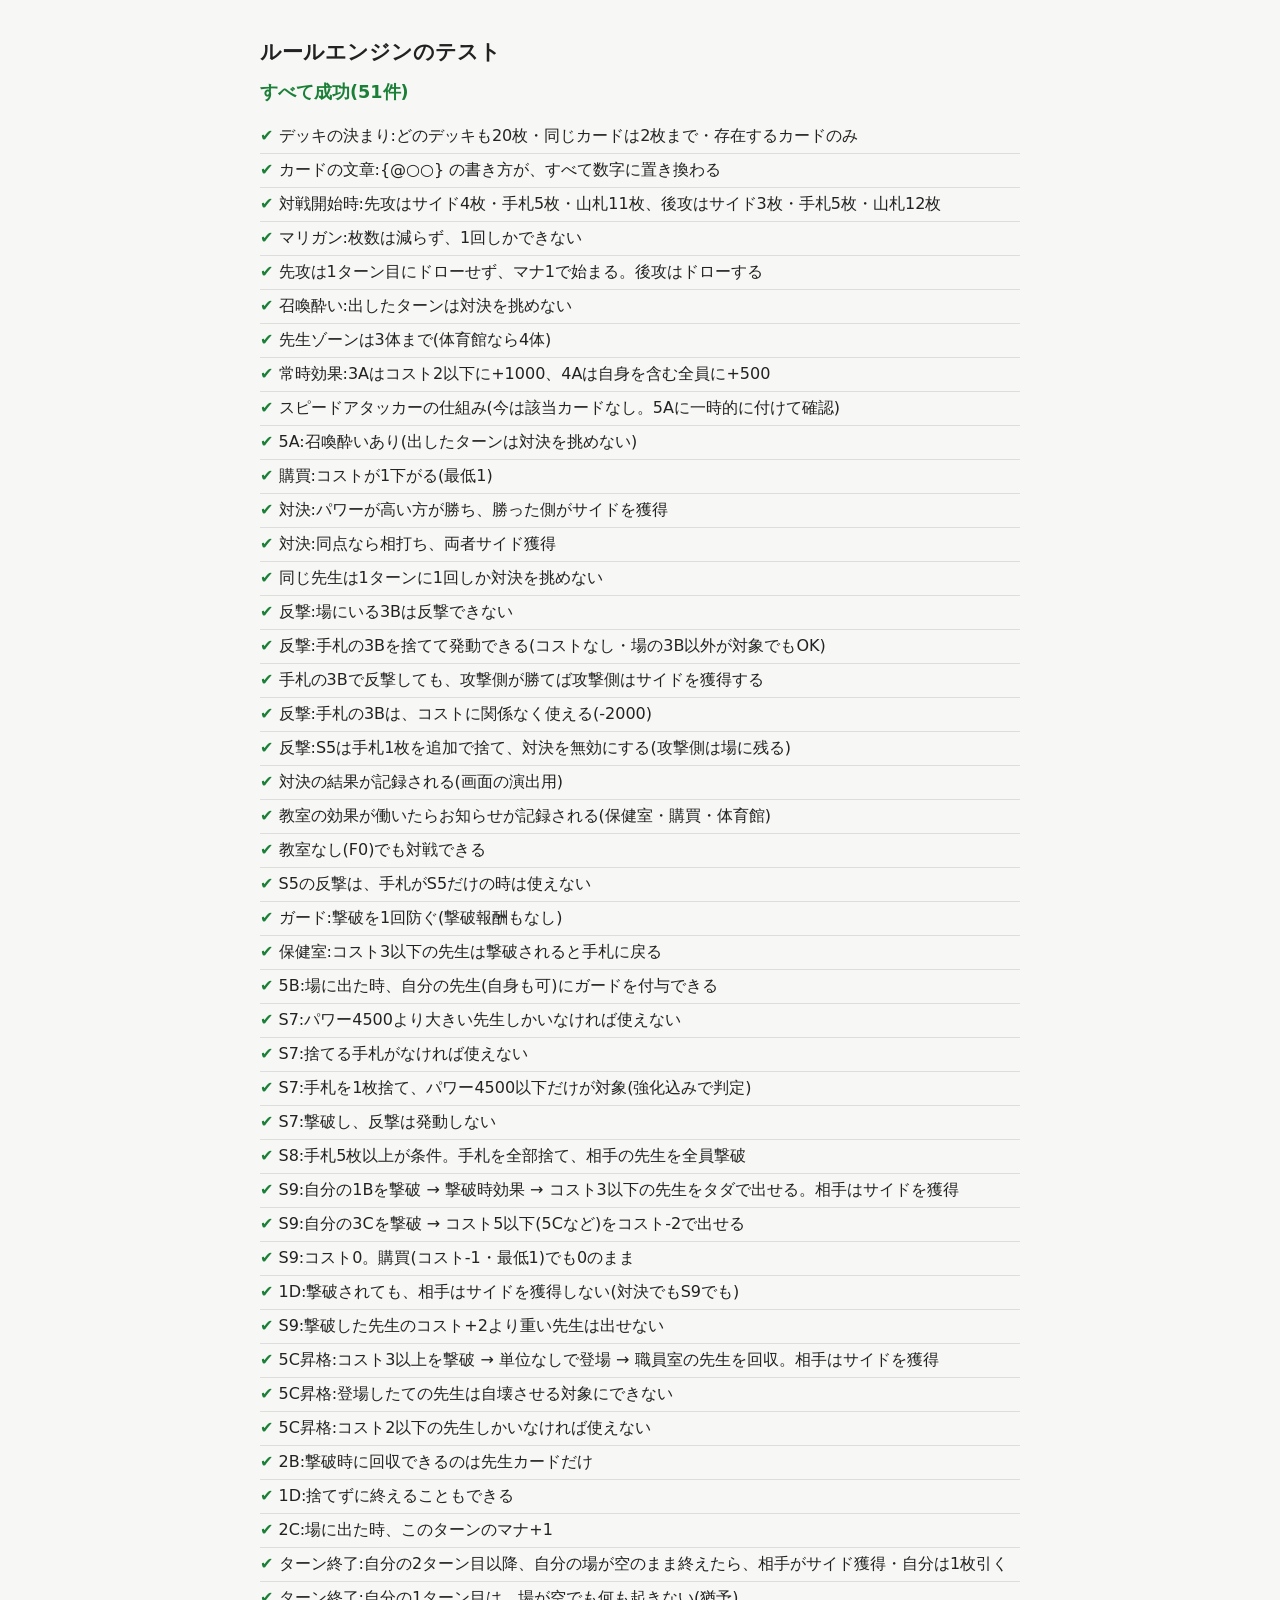
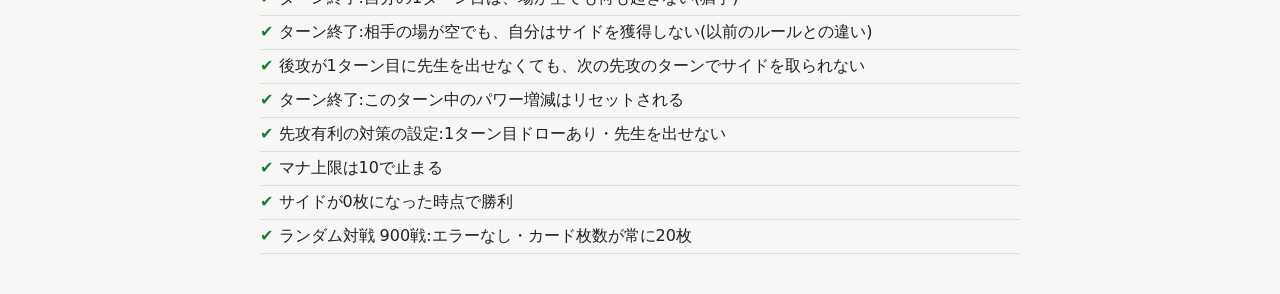
<file: New games/tests/index.html>
<!DOCTYPE html>
<html lang="ja">
<head>
  <meta charset="UTF-8">
  <meta name="viewport" content="width=device-width, initial-scale=1">
  <title>エンジンのテスト</title>
  <style>
    :root { --bg: #f7f7f5; --fg: #222; --ok: #1a7f37; --ng: #c62828; --muted: #777; }
    @media (prefers-color-scheme: dark) {
      :root { --bg: #1b1b1d; --fg: #eee; --ok: #4ac26b; --ng: #ff6b6b; --muted: #999; }
    }
    body { background: var(--bg); color: var(--fg); font-family: system-ui, sans-serif; margin: 0; padding: 24px 16px; }
    main { max-width: 760px; margin: 0 auto; }
    h1 { font-size: 1.3rem; }
    #summary { font-size: 1.1rem; font-weight: bold; margin-bottom: 16px; }
    ul { list-style: none; padding: 0; }
    li { padding: 6px 0; border-bottom: 1px solid color-mix(in srgb, var(--fg) 12%, transparent); }
    .ok::before { content: '✔ '; color: var(--ok); }
    .ng::before { content: '✘ '; color: var(--ng); }
    .err { color: var(--ng); font-size: 0.9rem; margin-left: 1.4em; }
  </style>
</head>
<body>
  <main>
    <h1>ルールエンジンのテスト</h1>
    <div id="summary">実行中…(ランダム対戦に数秒かかります)</div>
    <ul id="list"></ul>
  </main>
  <script type="module">
    const { results } = await import('./engine.test.js');
    const ng = results.filter((r) => !r.ok).length;
    document.getElementById('summary').textContent =
      ng === 0 ? `すべて成功(${results.length}件)` : `${ng}件 失敗 / 全${results.length}件`;
    document.getElementById('summary').style.color = ng === 0 ? 'var(--ok)' : 'var(--ng)';
    const list = document.getElementById('list');
    for (const r of results) {
      const li = document.createElement('li');
      li.className = r.ok ? 'ok' : 'ng';
      li.textContent = r.name;
      if (!r.ok) {
        const e = document.createElement('div');
        e.className = 'err';
        e.textContent = r.error;
        li.appendChild(e);
      }
      list.appendChild(li);
    }
    window.testResults = results;
  </script>
</body>
</html>
</file>
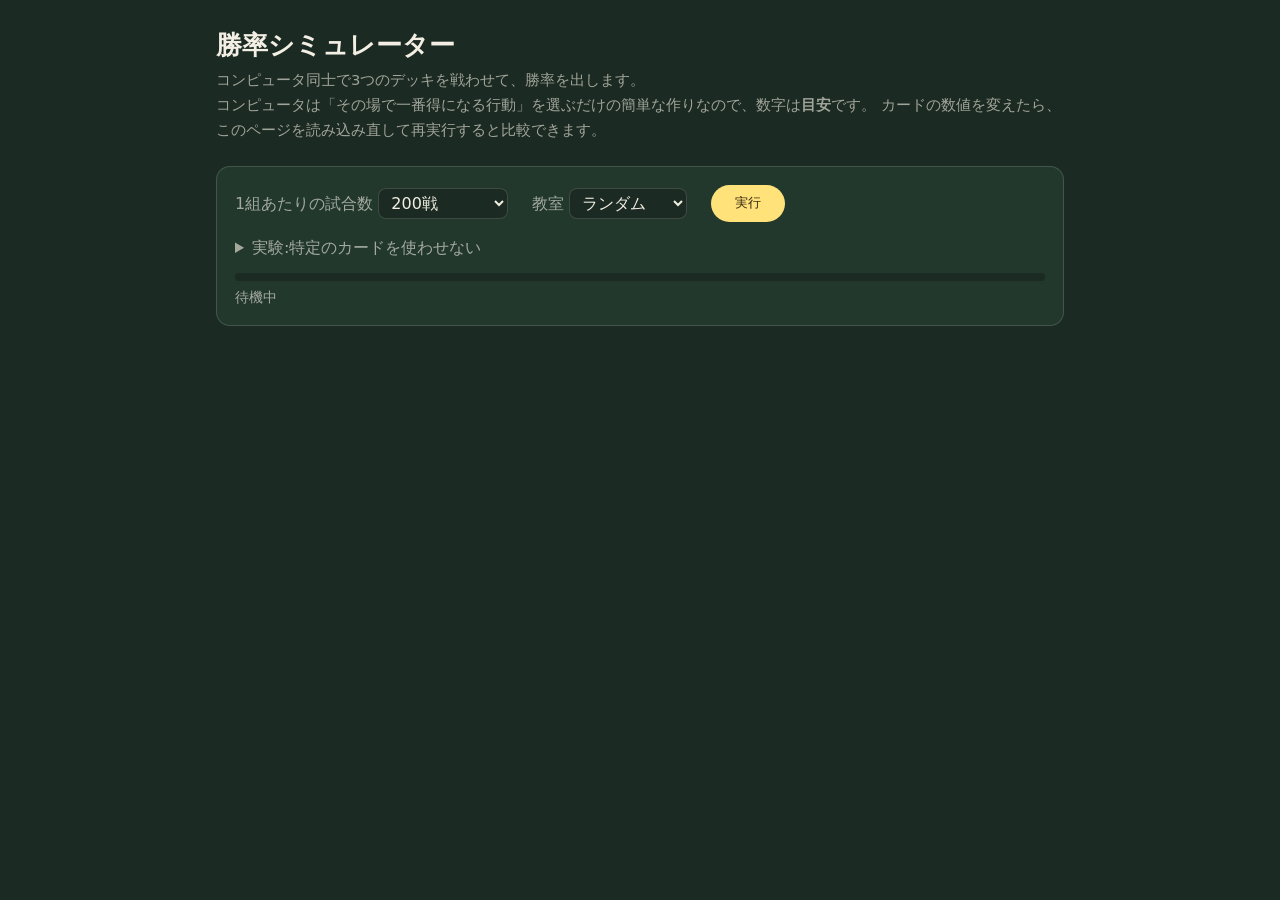
<file: tools/sim.html>
<!DOCTYPE html>
<html lang="ja">
<head>
  <meta charset="UTF-8">
  <meta name="viewport" content="width=device-width, initial-scale=1">
  <title>勝率シミュレーター</title>
  <style>
    :root {
      --bg: #1b2a22; --panel: #22382d; --line: rgba(243, 239, 228, 0.16);
      --fg: #f3efe4; --dim: rgba(243, 239, 228, 0.62); --accent: #ffe27a;
      --good: 110, 231, 154; --bad: 255, 123, 123;
    }
    * { box-sizing: border-box; }
    body { margin: 0; background: var(--bg); color: var(--fg); font-family: 'Zen Maru Gothic', 'Yu Gothic', system-ui, sans-serif; }
    main { max-width: 880px; margin: 0 auto; padding: 28px 16px 60px; }
    h1 { margin: 0 0 4px; font-size: 1.6rem; }
    .lead { margin: 0 0 24px; color: var(--dim); line-height: 1.7; font-size: 0.92rem; }
    .panel { background: var(--panel); border: 1px solid var(--line); border-radius: 14px; padding: 18px; margin-bottom: 18px; }
    .controls { display: flex; flex-wrap: wrap; gap: 14px 24px; align-items: center; }
    label { color: var(--dim); }
    select { font: inherit; background: var(--bg); color: var(--fg); border: 1px solid var(--line); border-radius: 8px; padding: 4px 8px; }
    button { font: 700 1rem/1 inherit; font-family: inherit; padding: 0.7em 1.8em; border-radius: 999px; border: 0; cursor: pointer;
      background: var(--accent); color: #3a2a10; }
    button:disabled { opacity: 0.4; cursor: default; }
    .progress { height: 8px; border-radius: 999px; background: var(--bg); overflow: hidden; margin-top: 14px; }
    .progress > div { height: 100%; width: 0; background: var(--accent); transition: width 0.2s; }
    .status { margin-top: 8px; color: var(--dim); font-size: 0.85rem; font-variant-numeric: tabular-nums; }
    h2 { font-size: 1.05rem; margin: 0 0 12px; }
    .note { color: var(--dim); font-size: 0.8rem; margin: 10px 0 0; line-height: 1.6; }
    .scroll { overflow-x: auto; }
    table { border-collapse: separate; border-spacing: 4px; width: 100%; font-variant-numeric: tabular-nums; }
    th { font-weight: 700; color: var(--dim); font-size: 0.85rem; padding: 6px; text-align: center; }
    th.row { text-align: right; white-space: nowrap; }
    td.cell { text-align: center; padding: 12px 6px; border-radius: 8px; font-weight: 700; font-size: 1.15rem; }
    td.cell small { display: block; font-weight: 400; font-size: 0.72rem; color: var(--dim); margin-top: 2px; }
    td.mirror { color: var(--dim); background: rgba(255, 255, 255, 0.04); font-size: 0.85rem; font-weight: 400; }
    .stats { display: grid; grid-template-columns: repeat(auto-fit, minmax(170px, 1fr)); gap: 10px; }
    .stat { background: var(--bg); border-radius: 10px; padding: 12px 14px; }
    .stat b { display: block; font-size: 1.5rem; font-variant-numeric: tabular-nums; }
    .stat span { color: var(--dim); font-size: 0.8rem; }
    .experiment { margin-top: 16px; }
    .experiment summary { cursor: pointer; color: var(--dim); }
    .experiment__inputs { display: grid; grid-template-columns: repeat(auto-fit, minmax(220px, 1fr)); gap: 10px; }
    .experiment__inputs label { display: flex; flex-direction: column; gap: 4px; font-size: 0.85rem; }
    .experiment__inputs input { font: inherit; background: var(--bg); color: var(--fg); border: 1px solid var(--line); border-radius: 8px; padding: 6px 8px; }
    .cards { display: grid; grid-template-columns: repeat(auto-fit, minmax(250px, 1fr)); gap: 16px; }
    .cards h3 { margin: 0 0 6px; font-size: 0.95rem; }
    .cards table { border-spacing: 0; font-size: 0.82rem; }
    .cards th, .cards td { padding: 4px 6px; text-align: right; border-bottom: 1px solid var(--line); }
    .cards th:first-child, .cards td:first-child { text-align: left; }
    .cards td.hi { color: rgb(var(--good)); font-weight: 700; }
    .cards td.lo { color: rgb(var(--bad)); }
  </style>
</head>
<body>
<main>
  <h1>勝率シミュレーター</h1>
  <p class="lead">
    コンピュータ同士で3つのデッキを戦わせて、勝率を出します。<br>
    コンピュータは「その場で一番得になる行動」を選ぶだけの簡単な作りなので、数字は<b>目安</b>です。
    カードの数値を変えたら、このページを読み込み直して再実行すると比較できます。
  </p>

  <div class="panel">
    <div class="controls">
      <label>1組あたりの試合数
        <select id="games">
          <option value="50">50戦(速い)</option>
          <option value="200" selected>200戦</option>
          <option value="500">500戦(正確)</option>
        </select>
      </label>
      <label>教室
        <select id="field">
          <option value="">ランダム</option>
          <option value="F1">体育館のみ</option>
          <option value="F4">購買のみ</option>
          <option value="F5">保健室のみ</option>
        </select>
      </label>
      <button id="run">実行</button>
    </div>
    <details class="experiment">
      <summary>実験:特定のカードを使わせない</summary>
      <p class="note">カードIDをスペース区切りで入力すると、そのデッキのコンピュータはそのカードを使わなくなります
        (手札に来ても使わない=何もしないカード扱い)。そのカードがどれだけ勝率に貢献しているかを調べられます。</p>
      <div class="experiment__inputs" id="bans"></div>
    </details>
    <div class="progress"><div id="bar"></div></div>
    <div class="status" id="status">待機中</div>
  </div>

  <div id="results" hidden>
    <div class="panel">
      <h2>デッキ同士の勝率(縦のデッキから見た勝率)</h2>
      <div class="scroll"><table id="matrix"></table></div>
      <p class="note">例:「速攻型」の行・「耐久型」の列が 30% なら、速攻型は耐久型に 30% 勝つ(70% 負ける)。<br>
        同じデッキ同士の欄には、先攻の勝率を表示しています。引き分け(60ターン経過)は勝率の計算から除いています。</p>
    </div>
    <div class="panel">
      <h2>全体</h2>
      <div class="stats" id="stats"></div>
    </div>
    <div class="panel">
      <h2>カードごとの影響(違うデッキとの対戦のみ)</h2>
      <div class="cards" id="cards"></div>
      <p class="note">「使った試合の勝率」が「使わなかった試合の勝率」より大きく高いカードほど、勝敗を左右していると考えられます。
        ただし、試合が長引くほど多くのカードが使われるため、重いカードは数字が偏りやすい点に注意してください。<br>
        「初使用ターン」は、そのカードを試合中に初めて使ったターンの平均です(両者のターンを合わせて数えます)。<br>
        カードの本当の貢献度を知りたいときは、上の「実験」でそのカードを使わせずに実行し、勝率の変化を比べるのが確実です。</p>
    </div>
  </div>
</main>

<script type="module">
  import { DECKS } from '../js/data/decks.js';

  const keys = Object.keys(DECKS);
  const $ = (id) => document.getElementById(id);

  $('bans').innerHTML = keys.map((k) =>
    `<label>${DECKS[k].name}<input data-deck="${k}" placeholder="例:S1 S3"></label>`).join('');
  const readBans = () => Object.fromEntries(keys.map((k) => [k,
    document.querySelector(`#bans input[data-deck="${k}"]`).value.trim().toUpperCase().split(/[\s,、]+/).filter(Boolean)]));

  $('run').onclick = () => {
    const n = Number($('games').value);
    const field = $('field').value || null;
    const bans = readBans();

    // 対戦の組み合わせ(同じデッキ同士も含む)
    const jobs = [];
    let seed = 1;
    for (let i = 0; i < keys.length; i++) {
      for (let j = i; j < keys.length; j++) {
        const banned = [bans[keys[i]], bans[keys[j]]];
        for (let g = 0; g < n; g++) jobs.push({ decks: [keys[i], keys[j]], seed: seed++, field, banned });
      }
    }

    // パソコンの性能に合わせて、複数の作業場で同時に動かす
    const workerCount = Math.max(1, Math.min(8, (navigator.hardwareConcurrency || 4) - 1));
    const results = [];
    let doneWorkers = 0;
    const t0 = performance.now();
    $('run').disabled = true;

    for (let w = 0; w < workerCount; w++) {
      const worker = new Worker('../js/sim/worker.js', { type: 'module' });
      worker.onmessage = (e) => {
        if (e.data.type === 'result') {
          results.push(e.data);
          const rate = results.length / jobs.length;
          const sec = (performance.now() - t0) / 1000;
          $('bar').style.width = `${rate * 100}%`;
          $('status').textContent = `${results.length} / ${jobs.length} 試合  (経過 ${sec.toFixed(0)}秒・残り約 ${(sec / rate - sec).toFixed(0)}秒)`;
          if (results.length % 20 === 0) show(results);
        } else if (e.data.type === 'done') {
          worker.terminate();
          if (++doneWorkers === workerCount) {
            show(results);
            $('status').textContent = `完了:${results.length} 試合(${((performance.now() - t0) / 1000).toFixed(1)}秒)`;
            $('run').disabled = false;
            window.simResults = summarize(results);
          }
        }
      };
      worker.onerror = (e) => { $('status').textContent = `エラー:${e.message}`; };
      worker.postMessage({ jobs: jobs.filter((_, k) => k % workerCount === w) });
    }
  };

  // 集計
  function summarize(results) {
    const pair = {};       // 'a|b' → { wins: {a, b}, draws, games, turns }
    const deck = {};       // デッキごとの総合勝敗
    const card = {};       // デッキ → カードID → { used, usedWins }
    let firstWins = 0, decided = 0, turns = 0, draws = 0;
    for (const k of keys) {
      deck[k] = { w: 0, l: 0 };
      card[k] = {};
      for (const id of Object.keys(DECKS[k].cards)) card[k][id] = { used: 0, usedWins: 0, turnSum: 0 };
    }

    for (const { job, result } of results) {
      const [a, b] = job.decks;
      const key = `${a}|${b}`;
      pair[key] ??= { a, b, winsA: 0, winsB: 0, draws: 0, firstWins: 0, games: 0 };
      const p = pair[key];
      p.games++;
      turns += result.turns;
      if (result.winner === null) { p.draws++; draws++; continue; }
      decided++;
      if (result.winner === result.first) { firstWins++; p.firstWins++; }
      if (a === b) continue;
      const winDeck = job.decks[result.winner];
      const loseDeck = job.decks[1 - result.winner];
      if (winDeck === a) p.winsA++; else p.winsB++;
      deck[winDeck].w++;
      deck[loseDeck].l++;
      for (const pl of [0, 1]) {
        for (const [id, turn] of result.used[pl]) {
          const c = card[job.decks[pl]][id];
          c.used++;
          c.turnSum += turn;
          if (result.winner === pl) c.usedWins++;
        }
      }
    }
    return { pair, deck, card, firstWins, decided, turns, draws, total: results.length };
  }

  function show(results) {
    const s = summarize(results);
    $('results').hidden = false;

    const color = (rate) => {
      // 50% を中心に、高いほど緑・低いほど赤
      const d = Math.min(1, Math.abs(rate - 0.5) * 2.5);
      return `background: rgba(var(${rate >= 0.5 ? '--good' : '--bad'}), ${0.08 + d * 0.42})`;
    };

    let html = `<tr><th></th>${keys.map((k) => `<th>${DECKS[k].name}</th>`).join('')}</tr>`;
    for (const r of keys) {
      html += `<tr><th class="row">${DECKS[r].name}</th>`;
      for (const c of keys) {
        const p = s.pair[`${r}|${c}`] ?? s.pair[`${c}|${r}`];
        if (!p) { html += '<td class="cell mirror">…</td>'; continue; }
        if (r === c) {
          const dec = p.games - p.draws;
          html += `<td class="cell mirror">先攻 ${dec ? Math.round((p.firstWins / dec) * 100) : '-'}%<small>${p.games}戦</small></td>`;
          continue;
        }
        const wins = p.a === r ? p.winsA : p.winsB;
        const dec = p.winsA + p.winsB;
        const rate = dec ? wins / dec : 0.5;
        html += `<td class="cell" style="${color(rate)}">${Math.round(rate * 100)}%<small>${wins}勝 ${dec - wins}敗${p.draws ? ` 引分${p.draws}` : ''}</small></td>`;
      }
      html += '</tr>';
    }
    $('matrix').innerHTML = html;

    const stat = (label, value) => `<div class="stat"><span>${label}</span><b>${value}</b></div>`;
    $('stats').innerHTML =
      keys.map((k) => {
        const d = s.deck[k];
        const t = d.w + d.l;
        return stat(`${DECKS[k].name}の総合勝率`, t ? `${Math.round((d.w / t) * 100)}%` : '-');
      }).join('')
      + stat('先攻の勝率', s.decided ? `${Math.round((s.firstWins / s.decided) * 100)}%` : '-')
      + stat('平均ターン数', (s.turns / s.total).toFixed(1))
      + stat('引き分け', `${s.draws}戦`);

    // カードごとの影響
    const pct = (a, b) => (b ? Math.round((a / b) * 100) : null);
    $('cards').innerHTML = keys.map((k) => {
      const games = s.deck[k].w + s.deck[k].l;
      const rows = Object.entries(s.card[k]).map(([id, c]) => {
        const unused = games - c.used;
        const withRate = pct(c.usedWins, c.used);
        const withoutRate = pct(s.deck[k].w - c.usedWins, unused);
        const diff = withRate !== null && withoutRate !== null ? withRate - withoutRate : 0;
        return `<tr><td>${id}</td><td>${pct(c.used, games) ?? '-'}%</td>
          <td>${c.used ? (c.turnSum / c.used).toFixed(1) : '-'}</td>
          <td class="${diff >= 15 ? 'hi' : diff <= -15 ? 'lo' : ''}">${withRate ?? '-'}%</td>
          <td>${withoutRate ?? '-'}%</td></tr>`;
      }).join('');
      return `<div><h3>${DECKS[k].name}</h3><table>
        <tr><th>カード</th><th>使用率</th><th>初使用ターン</th><th>使った試合の勝率</th><th>使わなかった試合</th></tr>${rows}</table></div>`;
    }).join('');
  }
</script>
</body>
</html>
</file>
